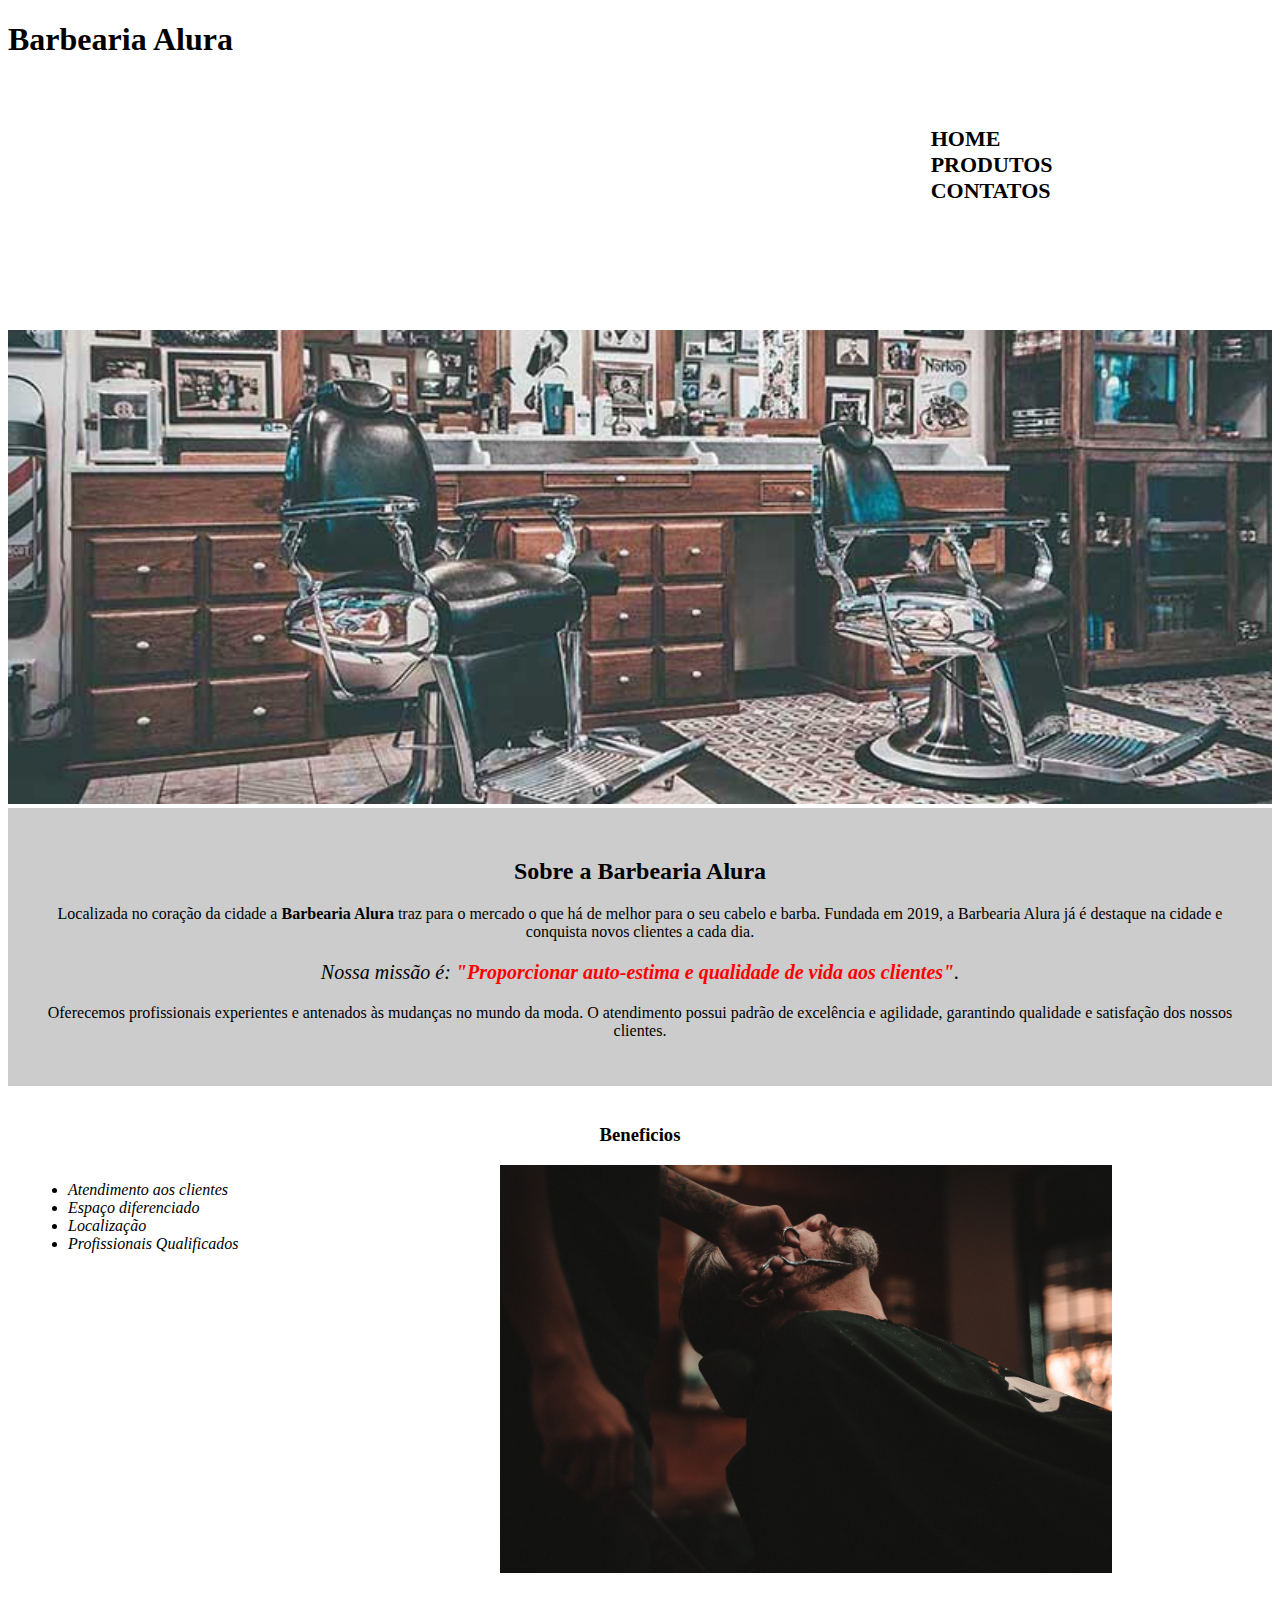
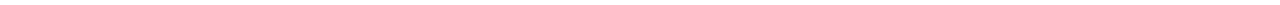
<file: index.html>
<!DOCTYPE html>
<html>

<head>
    <meta charset="UTF-8">
    <title>Barbearia Alura</title>
    <link rel="stylesheet" href="style-home.css">

</head>

<body>
    <header>
    <h1 class="titulo-principal">Barbearia Alura</h1>
    <div class="caixa">
        <nav>
            <ul>
                <li><a href="index.html">Home</a></li>
                <li><a href="produtos.html">Produtos</a></li>
                <li><a href="contato.html">Contatos</a></li>
            </ul>
        </nav>
    </div>
    </header>
    <img id="banner" src="banner.jpg">
    <div class="principal">
        <h2 class="titulo-centralizado">Sobre a Barbearia Alura</h2>

        <p>Localizada no coração da cidade a <strong>Barbearia Alura</strong> traz para o mercado o que há de melhor
            para o seu cabelo e barba. Fundada em 2019, a Barbearia Alura já é destaque na cidade e conquista novos
            clientes a cada dia.</p>

        <p id="missao"><em>Nossa missão é: <strong>"Proporcionar auto-estima e qualidade de vida aos
                    clientes"</strong>.</em></p>

        <p>Oferecemos profissionais experientes e antenados às mudanças no mundo da moda. O atendimento possui padrão de
            excelência e agilidade, garantindo qualidade e satisfação dos nossos clientes.</p>
    </div>

    <div class="beneficios">
        <h3 class="titulo-centralizado">Beneficios</h3>

        <ul>
            <li class="itens">Atendimento aos clientes</li>
            <li class="itens">Espaço diferenciado</li>
            <li class="itens">Localização</li>
            <li class="itens">Profissionais Qualificados</li>
        </ul>

        <img src="beneficios.jpg" class="imagebeneficios">
    </div>
</body>

</html>
</file>
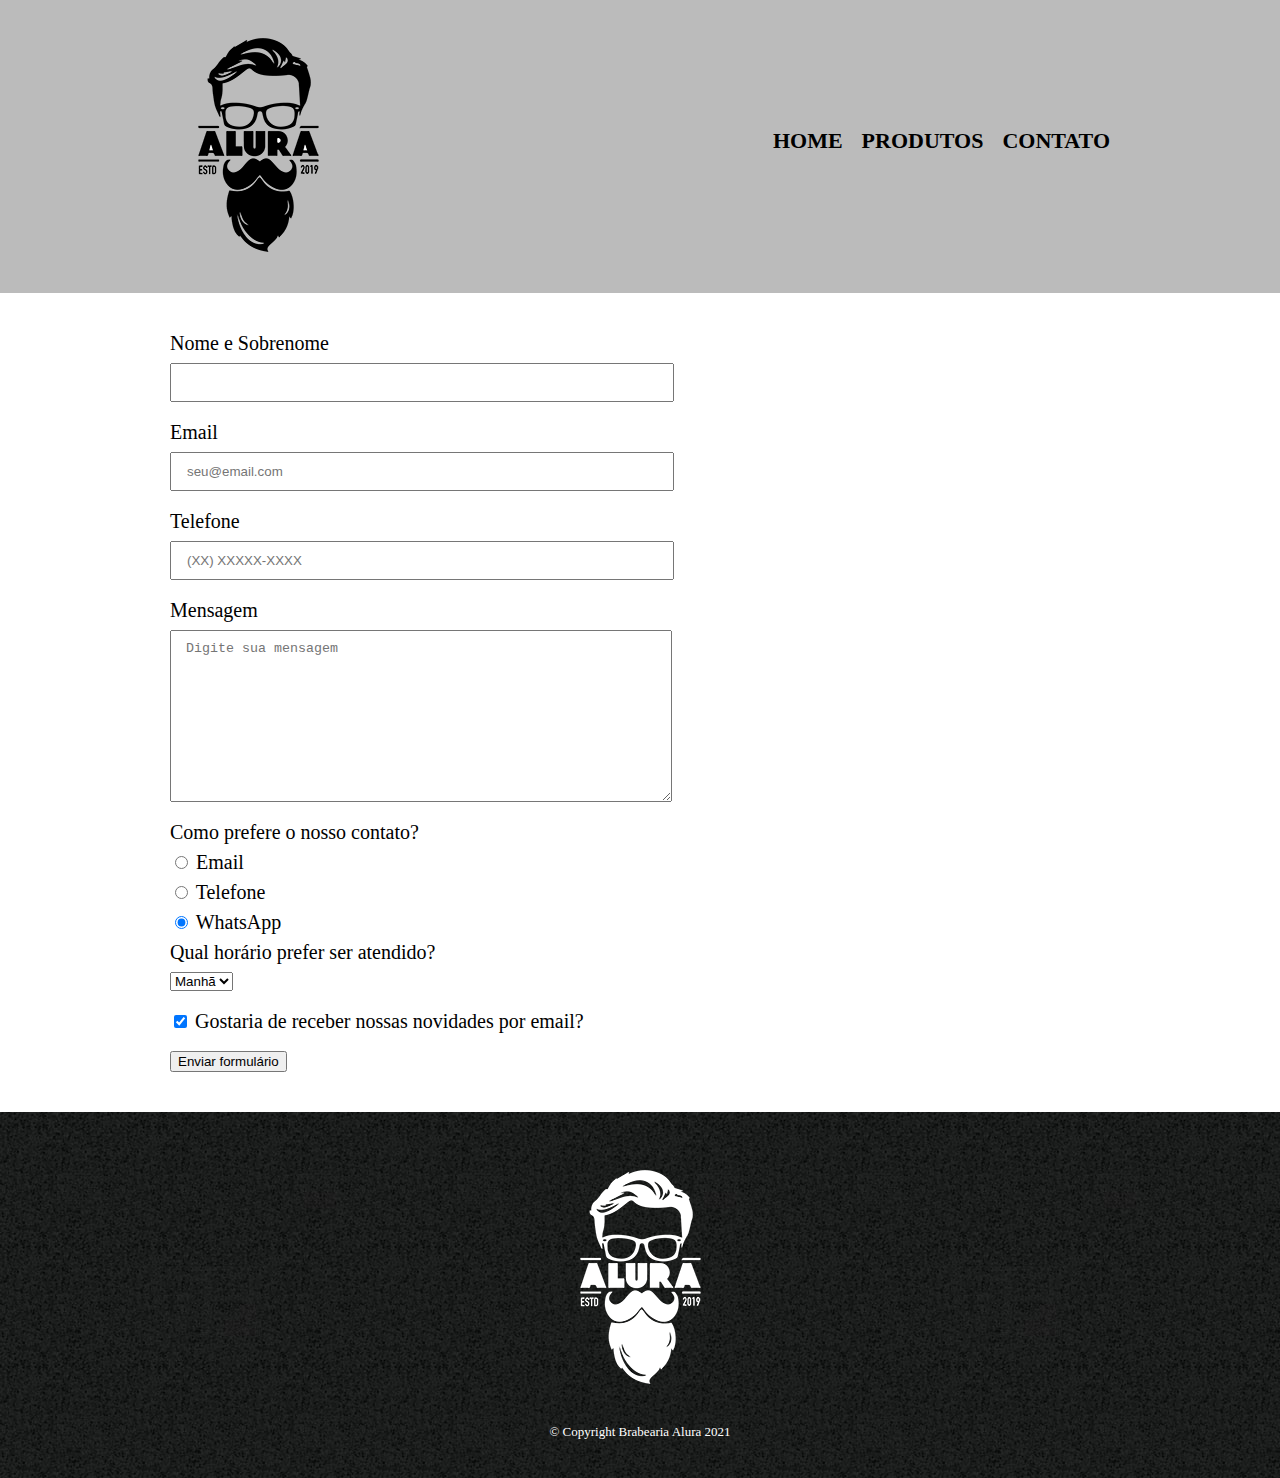
<file: contato.html>
<!DOCTYPE html>
<html>

<head>
    <meta charset="UTF-8">
    <title>Contato - Barbearia Alura</title>

    <link rel="stylesheet" href="reset.css">
    <link rel="stylesheet" href="style.css">
</head>

<body>
    <header>
        <div class="caixa">
            <h1><img src="logo.png" alt="Logo da Barbearia Alura"></h1>
            <nav>
                <ul>
                    <li><a href="index.html">Home</a></li>
                    <li><a href="produtos.html">Produtos</a></li>
                    <li><a href="contato.html">Contato</a></li>
                </ul>
            </nav>
        </div>
    </header>
    <main>
        <form> 
            <label for="nomesobrenome">Nome e Sobrenome</label>
            <input type="text" id="nomesobrenome" class="input-padrao" required>

            <label for="email">Email</label>
            <input type="email" id="email" class="input-padrao" required placeholder="seu@email.com">

            <label for="telefone">Telefone</label>
            <input type="tel" id="telefone" class="input-padrao" required placeholder="(XX) XXXXX-XXXX">

            <label for="mensagem">Mensagem</label>
            <textarea cols="70" rows="10" id="mensagem" class="input-padrao" required placeholder="Digite sua mensagem"></textarea>

            <fieldset>
                <legend>Como prefere o nosso contato?</legend>
                <label for="radio-email">
                    <input type="radio" name="contato" value="email" id="radio-email">
                    Email
                </label>

                <label for="radio-telefone">
                    <input type="radio" name="contato" value="telefone" id="radio-telefone">
                    Telefone
                </label>

                <label for="radio-whatsapp">
                    <input type="radio" name="contato" value="whatsapp" id="radio-whatsapp" checked>
                    WhatsApp
                </label>
            </fieldset>

            <fieldset>
                <legend>Qual horário prefer ser atendido?</legend>
                <select>
                    <option>Manhã</option>
                    <option>Tarde</option>
                    <option>Noite</option>
                </select>
            </fieldset>

            <label class="checkbox"><input type="checkbox" checked>
                Gostaria de receber nossas novidades por email?
            </label>

            <input type="submit" value="Enviar formulário">
        </form>
    </main>
    <footer>
        <img src="logo-branco.png" alt="Logo da Barbearia Alura">
        <p class="copyright">&copy; Copyright Brabearia Alura 2021</p>
    </footer>
</body>

</html>
</file>
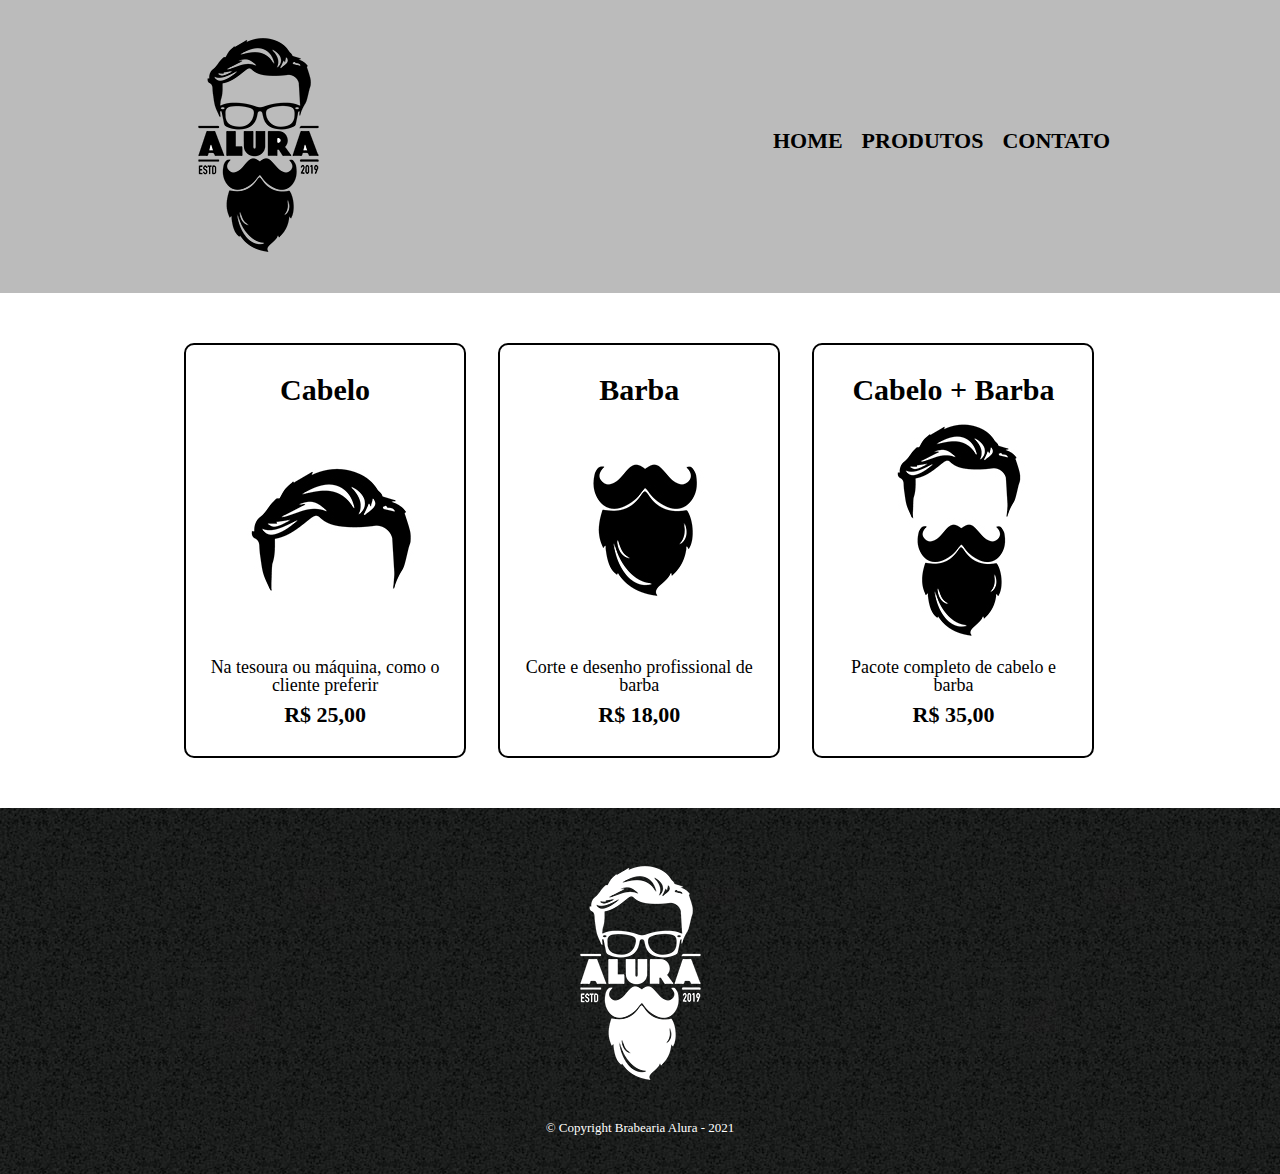
<file: produtos.html>
<!DOCTYPE html>
<html>
    <head>
        <meta charset="UTF-8">
        <title>Produtos - Barbearia Alura</title>
        <link rel="stylesheet" href="reset.css">
        <link rel="stylesheet" href="style.css">
    </head>
    <body>
        <header>
        <div class="caixa">
            <h1><img src="logo.png"></h1>

            <nav>
                <ul>
                    <li><a href="index.html">Home</a></li>
                    <li><a href="produtos.html">Produtos</a></li>
                    <li><a href="contato.html">Contato</a></li>
                </ul>
            </nav>
        </div>
        </header>
        <main>
            <ul class="produtos">
                <li>
                    <h2>Cabelo</h2>
                    <img src="cabelo.jpg">
                    <p class="produto-descricao">Na tesoura ou máquina, como o cliente preferir</p>
                    <p class="produto-preco">R$ 25,00</p>
                </li>
                <li>
                    <h2>Barba</h2>
                    <img src="barba.jpg">                
                    <p class="produto-descricao">Corte e desenho profissional de barba</p>
                    <p class="produto-preco">R$ 18,00</p>
                </li>
                <li>
                    <h2>Cabelo + Barba</h2>
                    <img src="cabelo+barba.jpg">
                    <p class="produto-descricao">Pacote completo de cabelo e barba</p>
                    <p class="produto-preco">R$ 35,00</p>
                </li>
            </ul>
        </main>
        <footer>
            <img src="logo-branco.png">
            <p class="copyright">&copy; Copyright Brabearia Alura - 2021</p>
        </footer>
    </body>
</html>
</file>
<file: style-home.css>
.titulo-principal {
    display: center;
}

.caixa {
    position: right;
    width: 200px;
    height: 250px;
    margin: 0 auto;
}

nav {
    position: absolute;
    top: 110px;
    right: 0;
}

nav li {
    display: inline;
    margin: 0 0 0 15px;
}

nav a {
    text-transform: uppercase;
    color: #000000;
    font-weight: bold;
    font-size: 22px;
    text-decoration: none;
}

nav a:hover {
    color: #C78C19;
    text-decoration: underline;
}


.principal{
    background: #CCCCCC;
    padding: 30px;
}


#banner {
    width: 100%;
}

.titulo-centralizado {
    text-align: center;
}

P {
    text-align: center;
}

#missao {
    font-size: 20px;
}

em strong {
    color: #FF0000;
}

.itens {
    font-style: italic;
}

.beneficios {
    background: #FFFFFF;
    padding: 20px;
}


ul {
    display: inline-block;
    vertical-align: top;
    width: 20%;
    margin-right: 15%;
}

.imagebeneficios {
    width: 50%;
}
</file>
<file: style.css>
header {
    background: #BBBBBB;
    padding: 20px 0;
}

.caixa {
    position: relative;
    width: 940px;
    margin: 0 auto;
}

nav {
    position: absolute;
    top: 110px;
    right: 0;
}

nav li {
    display: inline;
    margin: 0 0 0 15px;
}

nav a {
    text-transform: uppercase;
    color: #000000;
    font-weight: bold;
    font-size: 22px;
    text-decoration: none;
}

nav a:hover {
    color: #C78C19;
    text-decoration: underline;
}

.produtos {
    width: 940px;
    margin: 0 auto;
    padding: 50px 0;
}

.produtos li {
    display: inline-block;
    text-align: center;
    width: 30%;
    vertical-align: top;
    margin: 0 1.5%;
    padding: 30px 20px;
    box-sizing: border-box;
    border: 2px solid #000000;
    border-radius: 10px;
}

.produtos li:hover {
    border-color: #C78C19;
}

.produtos li:active {
    border-color: #088c19;
}

.produtos li:hover h2 {
    font-size: 34px;
}

.produtos h2 {
    font-size: 30px;
    font-weight: bold;
}

.produto-descricao {
    font-size: 18px;
}

.produto-preco {
    font-size: 22px;
    font-weight: bold;
    margin-top: 10px;
}

footer {
    text-align: center;
    background: url("bg.jpg");
    padding: 40px 0;
}

.copyright {
    color: #FFFFFF;
    font-size: 13px;
    margin: 20px 0 0;
}

main {
    width: 940px;
    margin: 0 auto;
}

form {
    margin: 40px 0;
}

form label, form legend {
    display: block;
    font-size: 20px;
    margin: 0 0 10px;
}

.input-padrao {
    display: block;
    margin: 0 0 20px;
    padding: 10px 15px;
    width: 50%;
}

.checkbox {
    margin: 20px 0;
}
</file>
